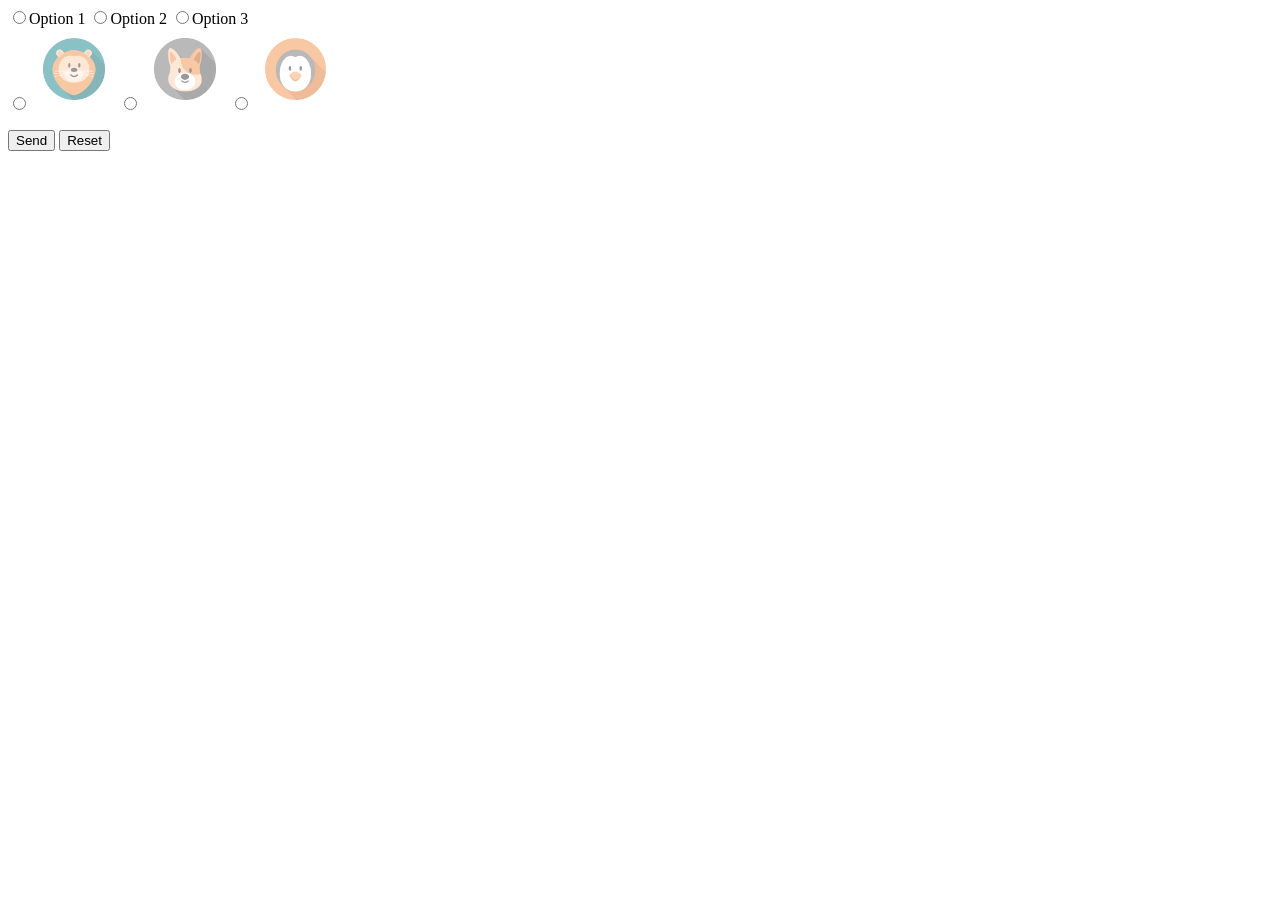
<file: attribute_selectors/index.html>
<!DOCTYPE html>
<html lang="en">
<head>
  <meta charset="UTF-8">
  <meta name="viewport" content="width=device-width, initial-scale=1.0">
  <title>Attribute selectors</title>
  <link rel="stylesheet" href="css/index.css">
</head>
<body>
  <form action="" method="get">
    <div class="firstRadio">
      <label>
        <input type="radio" name="option" value="1"><span>Option 1</span>
      </label>
      <label>
        <input type="radio" name="option" value="2"><span>Option 2</span>
      </label>
      <label>
        <input type="radio" name="option" value="3"><span>Option 3</span>
      </label>
    </div>
        
    <!--Image credit: Designed by Freepik-->
    <div class="avatarRadio">
      <label>
        <input type="radio" name="image" value="icon1"/>
        <img src="img/lion.png">
      </label>
      <label>
        <input type="radio" name="image" value="icon2"/>
        <img src="img/dog.png">
      </label>
      <label>
        <input type="radio" name="image" value="icon3"/>
        <img src="img/pinguin.png">
      </label>
    </div>
      <p>
        <input type="button" value="Send">
        <input type="button" value="Reset" id="resetButton">
      </p>
  </form>  
  <script src="js/index.js"></script> 
</body>
</html>
</file>
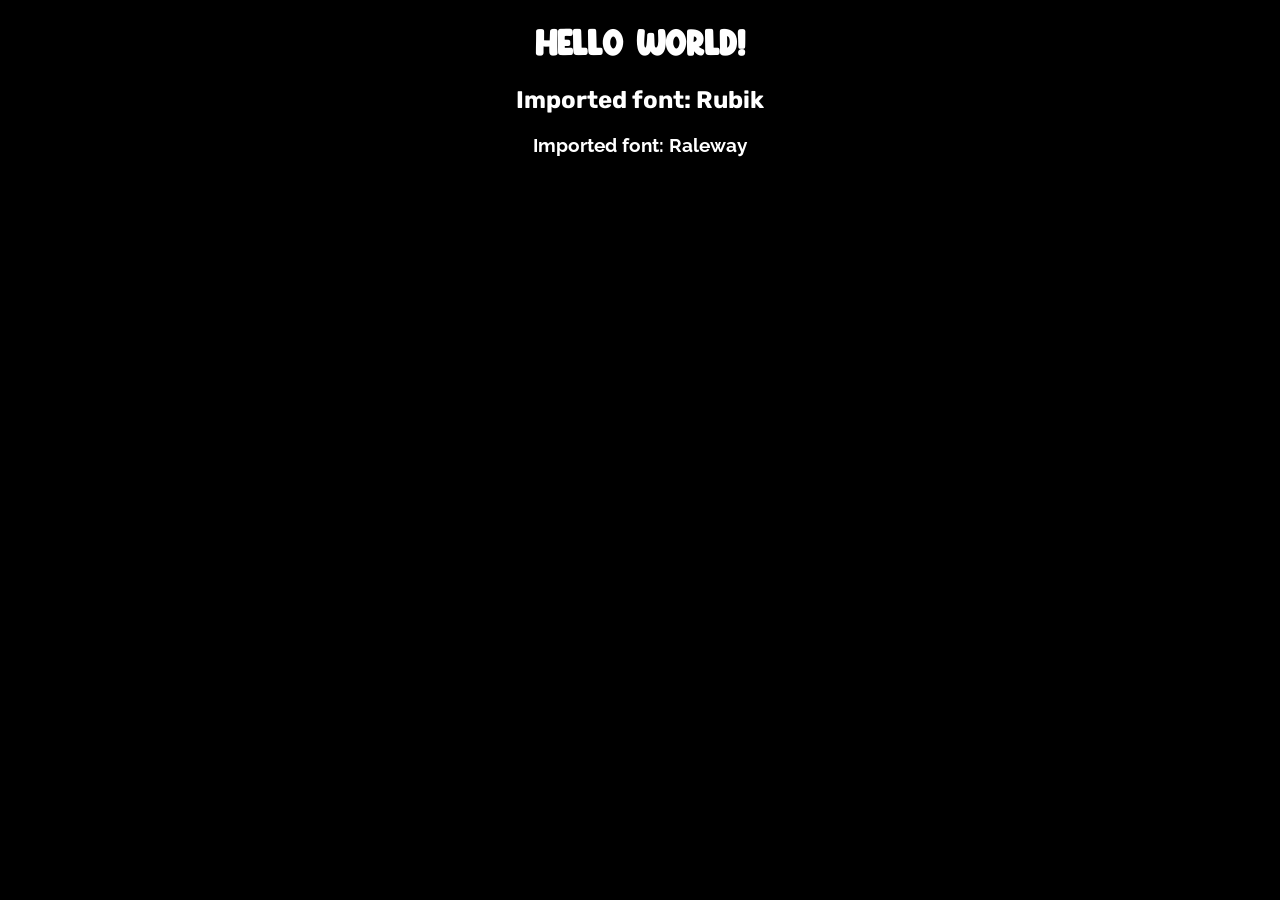
<file: font_example/index.html>
<!DOCTYPE html>
<html lang="en">
<head>
  <meta charset="UTF-8">
  <meta name="viewport" content="width=device-width, initial-scale=1.0">
  <title>Font example</title>
  <link rel="stylesheet" href="css/index.css">
</head>
<body>
  <h1>Hello world!</h1>

  <h2>Imported font: Rubik</h2>

  <h3>Imported font: Raleway</h3>
  
</body>
</html>
</file>
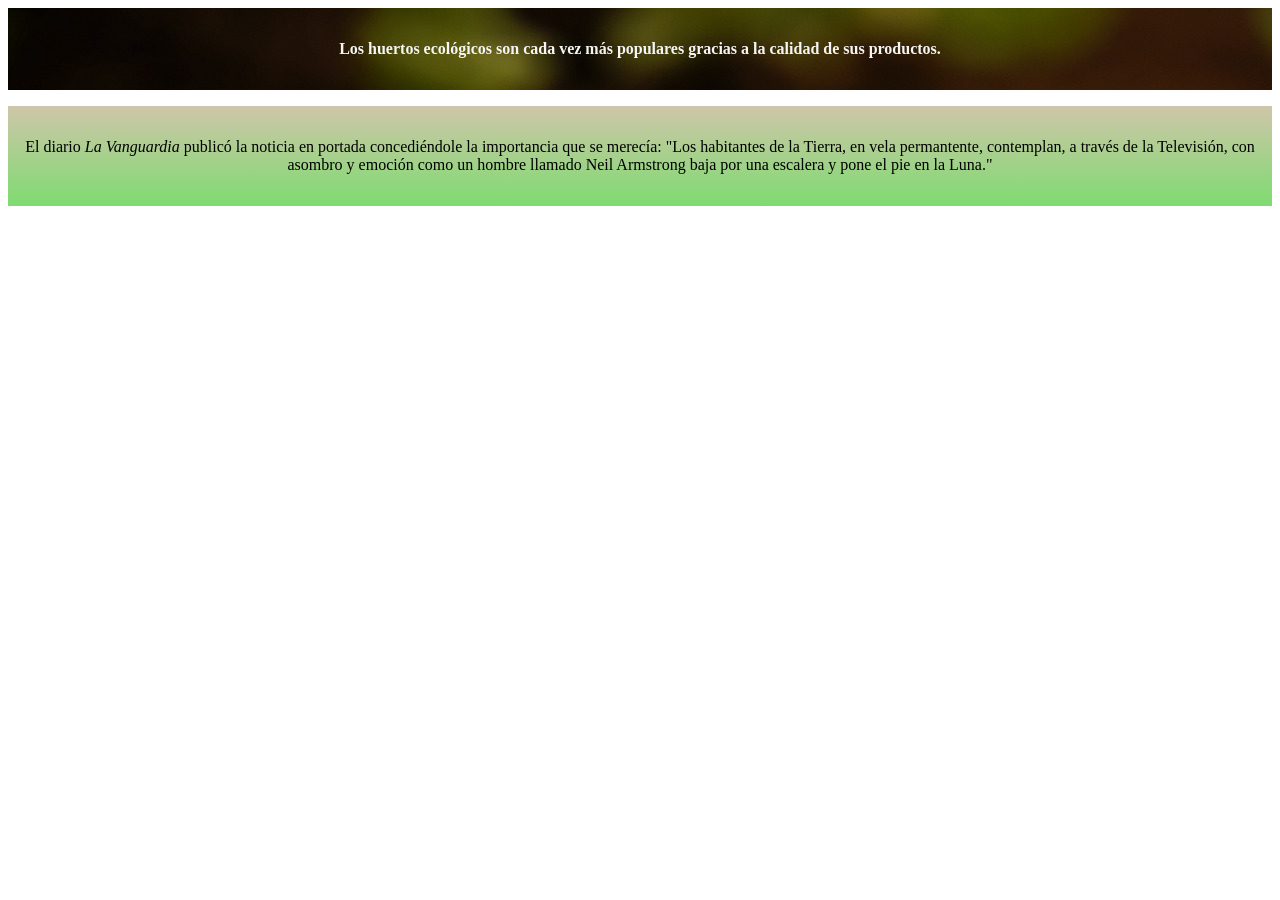
<file: image_example/index.html>
<!DOCTYPE html>
<html lang="en">
<head>
  <meta charset="UTF-8">
  <meta name="viewport" content="width=device-width, initial-scale=1.0">
  <title>Imatges i gradients</title>
  <link rel="stylesheet" href="css/index.css">
</head>
<body>
  <div id="vegetable">
    <p>Los huertos ecológicos son cada vez más populares 
      gracias a la calidad de sus productos.</p>
  </div>
  <div id="news">
    <p>El diario <cite>La Vanguardia</cite> publicó la noticia en portada
    concediéndole la importancia que se merecía: "Los habitantes de la Tierra, 
    en vela permantente, contemplan, a través de la Televisión, con asombro 
    y emoción como un hombre llamado Neil Armstrong baja por una escalera
    y pone el pie en la Luna."</p>
  </div>
</body>
</html>
</file>
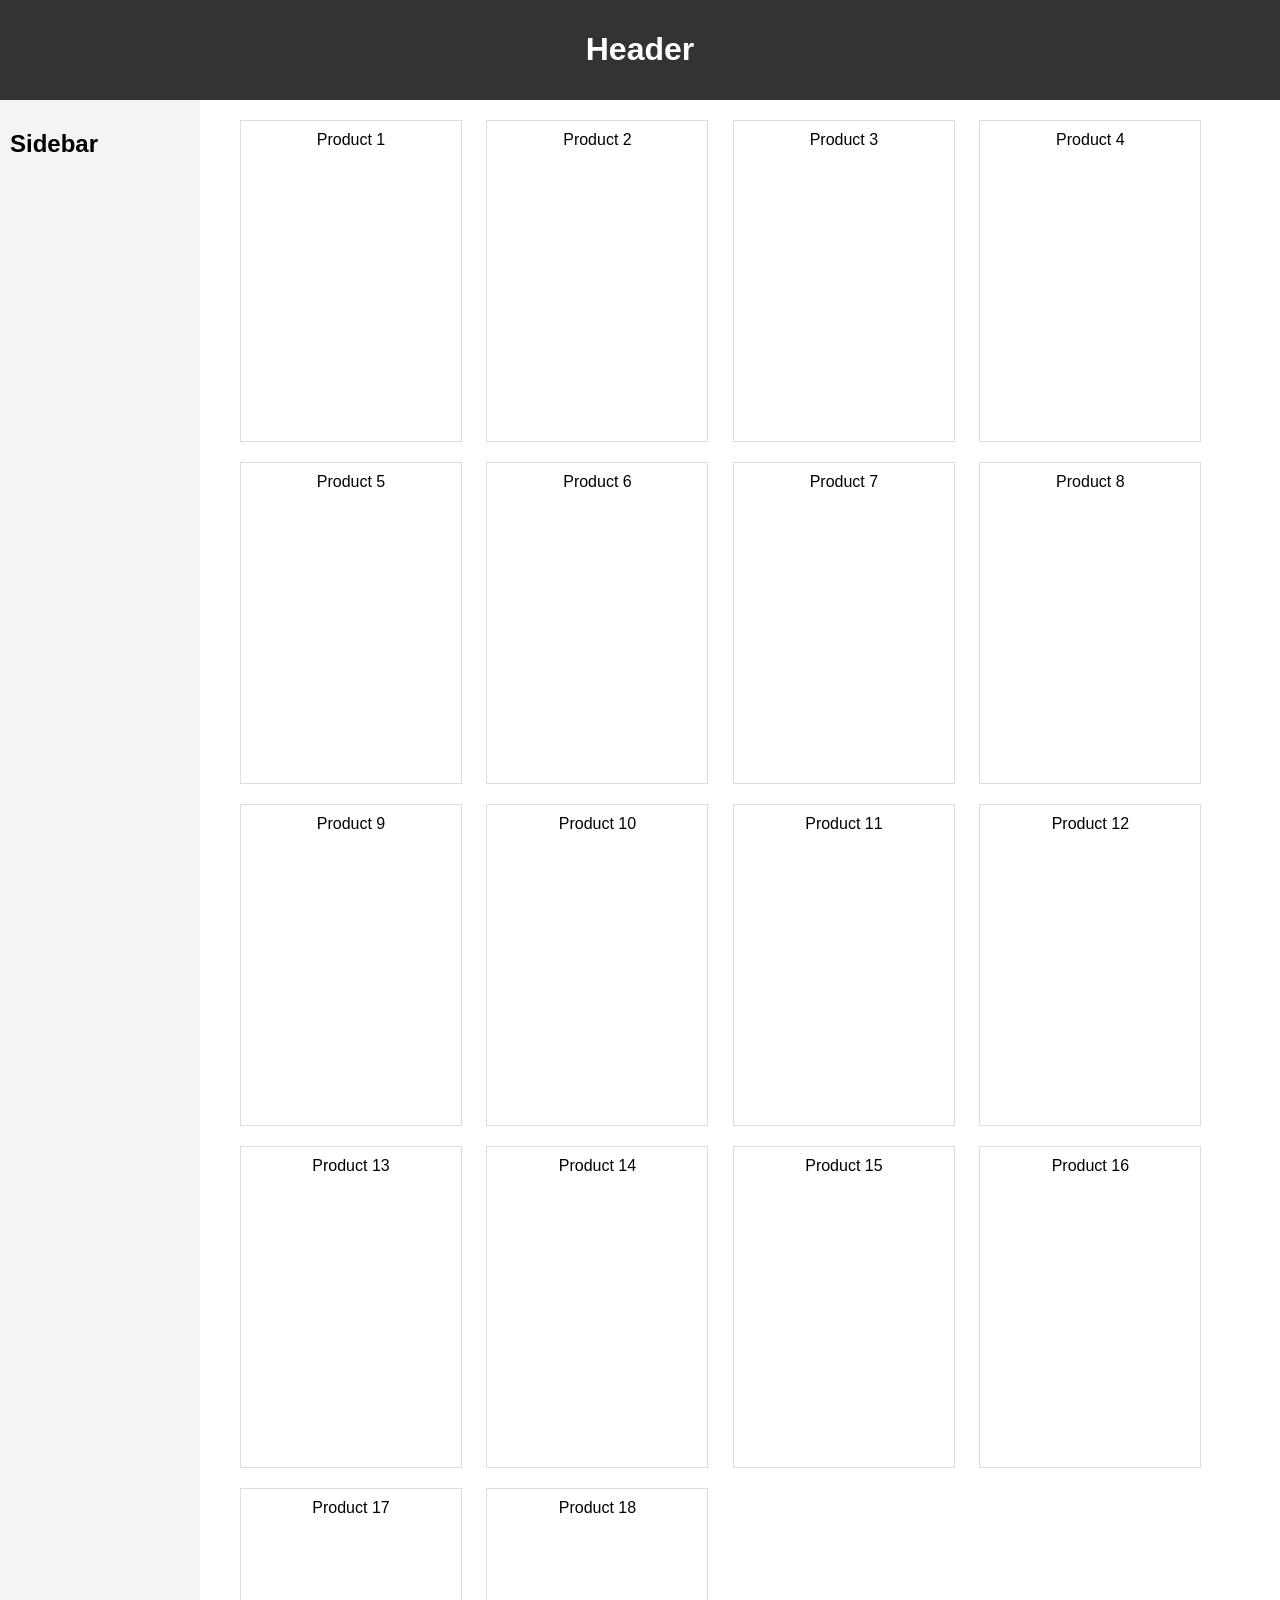
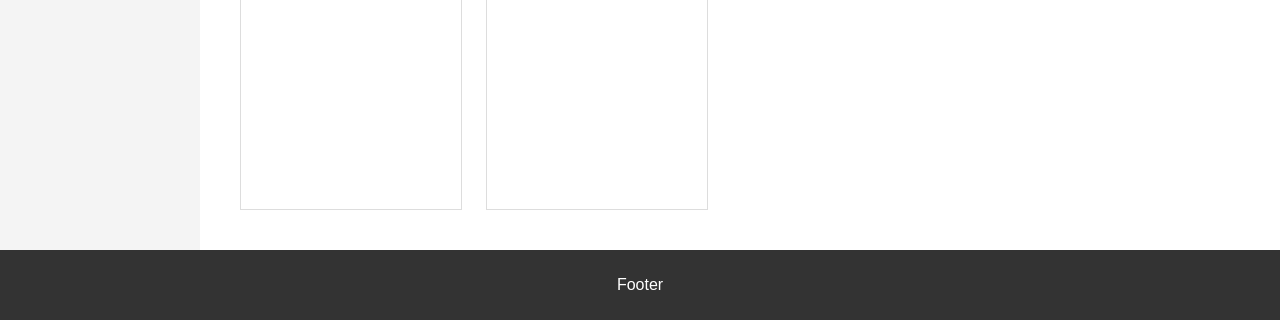
<file: positioning/position_display/index.html>
<!DOCTYPE html>
<html lang="en">
<head>
  <meta charset="UTF-8">
  <meta name="viewport" content="width=device-width, initial-scale=1.0">
  <title>Positioning using display and position properties</title>
  <link rel="stylesheet" href="index.css">
</head>
<body>
  <header>
    <h1>Header</h1>
  </header>

  <main>
    <aside>
      <h2>Sidebar</h2>
    </aside>

    <div class="product-grid">
      <div class="product-card">Product 1</div>
      <div class="product-card">Product 2</div>
      <div class="product-card">Product 3</div>
      <div class="product-card">Product 4</div>
      <div class="product-card">Product 5</div>
      <div class="product-card">Product 6</div>
      <div class="product-card">Product 7</div>
      <div class="product-card">Product 8</div>
      <div class="product-card">Product 9</div>
      <div class="product-card">Product 10</div>
      <div class="product-card">Product 11</div>
      <div class="product-card">Product 12</div>
      <div class="product-card">Product 13</div>
      <div class="product-card">Product 14</div>
      <div class="product-card">Product 15</div>
      <div class="product-card">Product 16</div>
      <div class="product-card">Product 17</div>
      <div class="product-card">Product 18</div>
    </div>
  </main>

  <footer>
    <p>Footer</p>
  </footer>
</body>
</html>
</file>
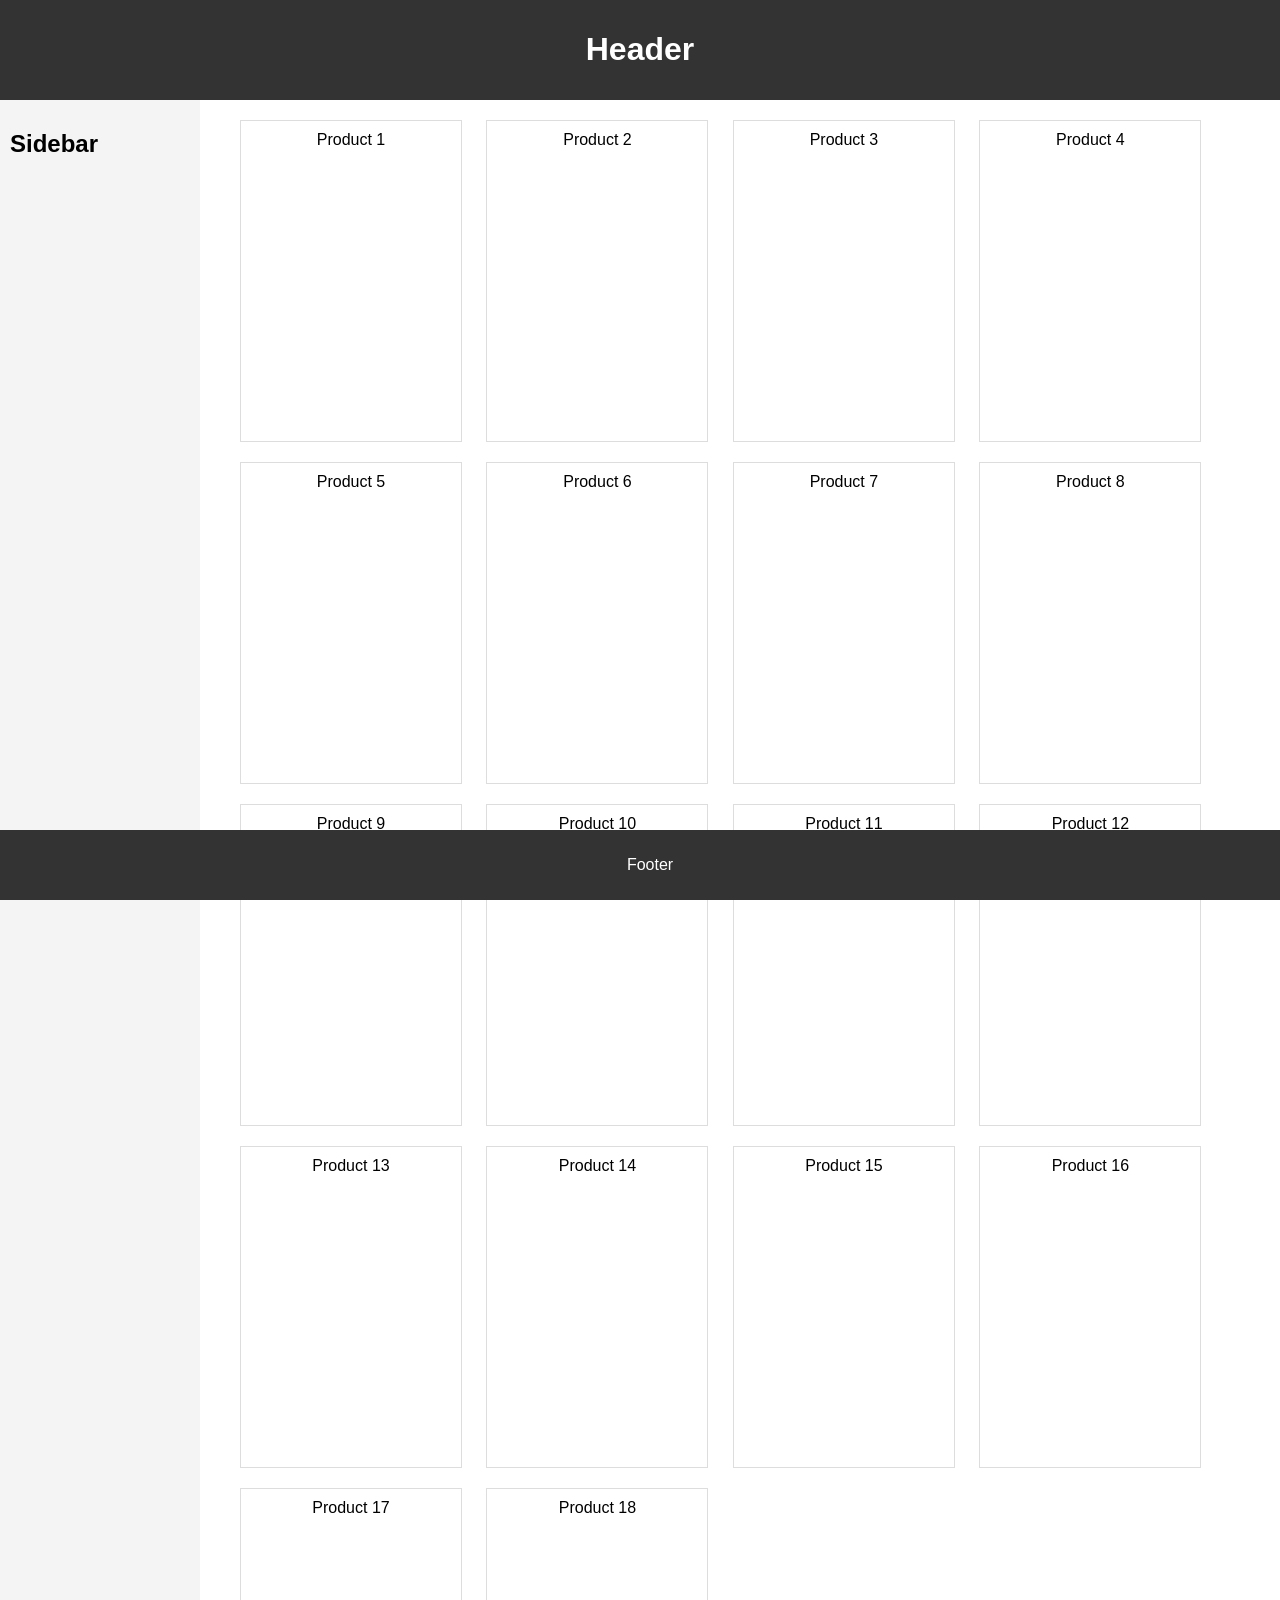
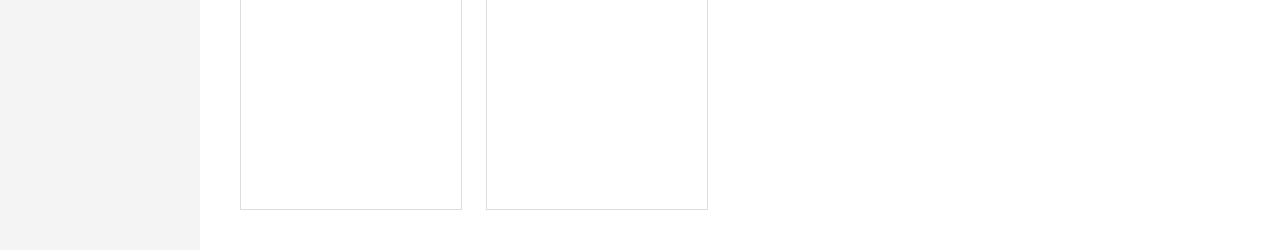
<file: positioning/position_display/footer_fixed/index.html>
<!DOCTYPE html>
<html lang="en">
<head>
  <meta charset="UTF-8">
  <meta name="viewport" content="width=device-width, initial-scale=1.0">
  <title>Positioning using display and position properties</title>
  <link rel="stylesheet" href="index.css">

</head>
<body>
  <header>
    <h1>Header</h1>
  </header>
  
  <main>  
    <aside>
      <h2>Sidebar</h2>
    </aside>

    <div class="product-grid">
      <div class="product-card">Product 1</div>
      <div class="product-card">Product 2</div>
      <div class="product-card">Product 3</div>
      <div class="product-card">Product 4</div>
      <div class="product-card">Product 5</div>
      <div class="product-card">Product 6</div>
      <div class="product-card">Product 7</div>
      <div class="product-card">Product 8</div>
      <div class="product-card">Product 9</div>
      <div class="product-card">Product 10</div>
      <div class="product-card">Product 11</div>
      <div class="product-card">Product 12</div>
      <div class="product-card">Product 13</div>
      <div class="product-card">Product 14</div>
      <div class="product-card">Product 15</div>
      <div class="product-card">Product 16</div>
      <div class="product-card">Product 17</div>
      <div class="product-card">Product 18</div>
    </div>
  </main>

  <footer>
    <p>Footer</p>
  </footer>
</body>
</html>
</file>
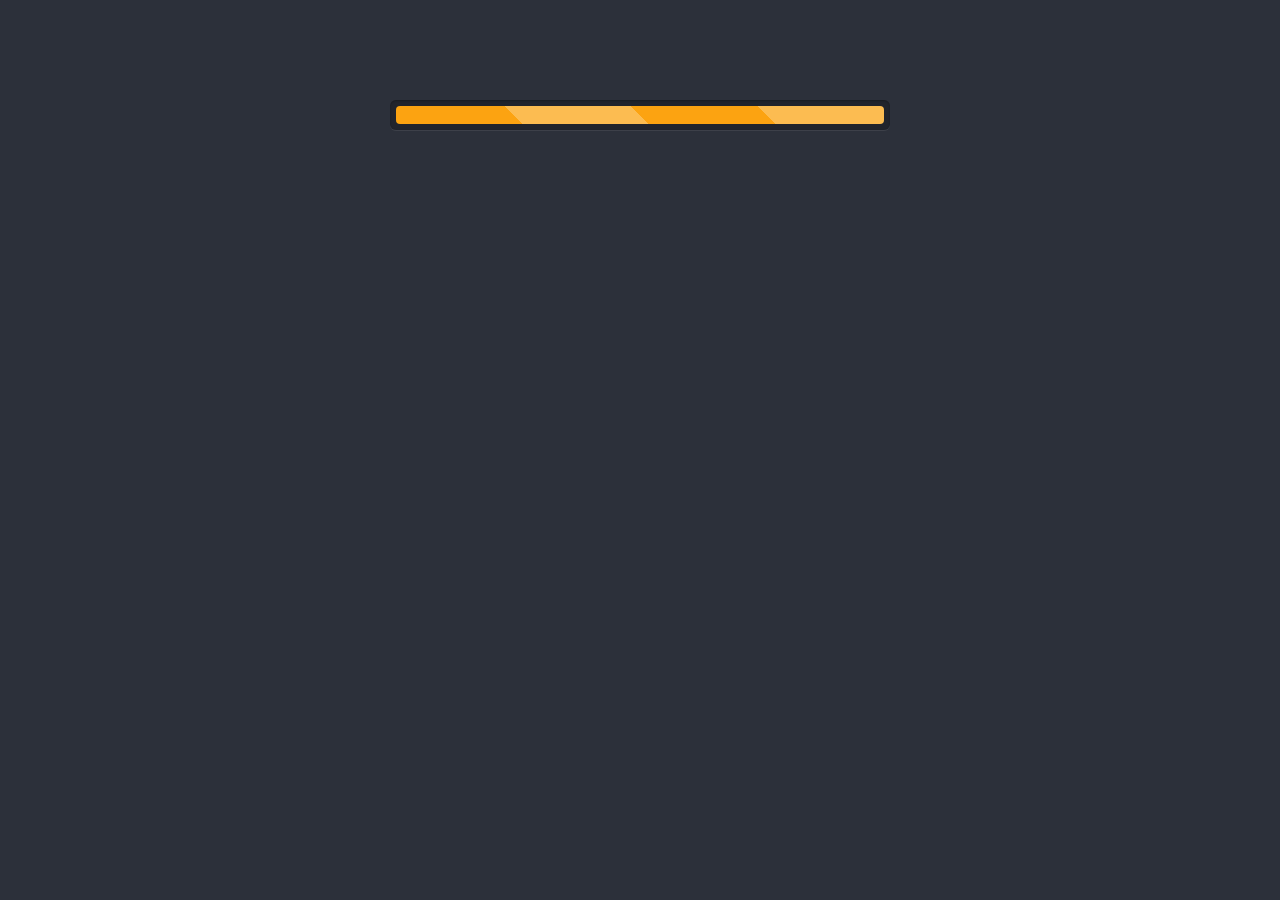
<file: css_effects/progress_bar.html>
<!DOCTYPE html>
<html lang="en">
<head>
  <meta charset="UTF-8">
  <meta name="viewport" content="width=device-width, initial-scale=1.0">
  <title>Status bar</title>
  <link rel="stylesheet" href="style.css">
</head>
<body>
  <div class="container">    
    <div class="progress progress-striped">
      <div class="progress-bar">
      </div>                       
    </div> 
  </div>
</body>
</html>
</file>
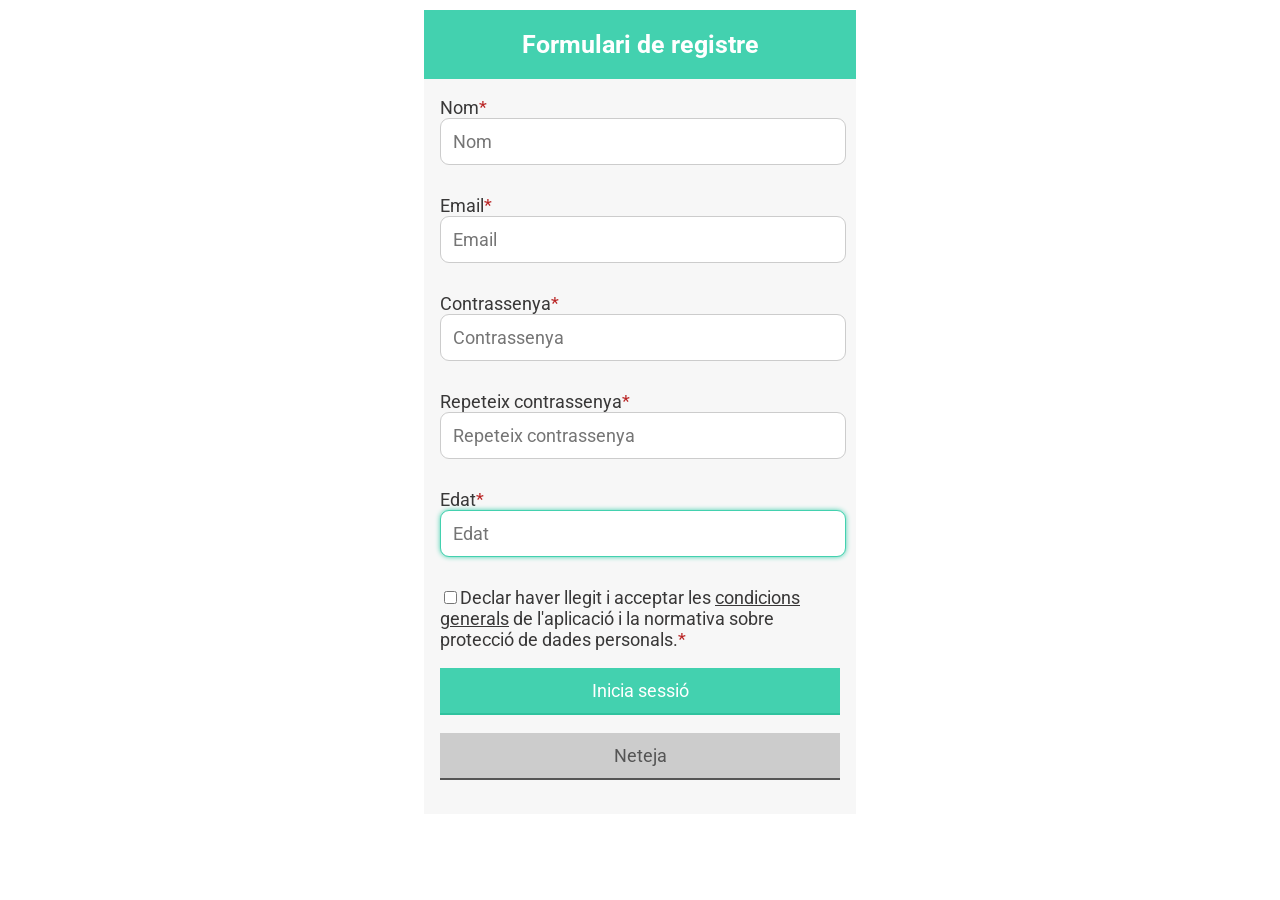
<file: css_selectors/basic_selectors.html>
<!DOCTYPE html>
<html lang="en">
<head>
  <meta charset="UTF-8">
  <meta name="viewport" content="width=device-width, initial-scale=1.0">
  <title>Selectors bàsics</title>
  <link rel="stylesheet" href="css/basic_selectors.css">
  <link rel="stylesheet" href="css/pseudoclasses.css">
</head>
<body>
  <div class="form-div">
    <h1>Formulari de registre</h1>

    <form action="" method="post">
      <p>
        <label>
          Nom<span class="red">*</span>
          <input type="text" name="user-name" placeholder="Nom" autocomplete="off" required>
        </label>        
      </p>
      <p>
        <label>
          Email<span class="red">*</span>
          <input type="email" name="user-email" placeholder="Email" autocomplete="off" required>
        </label>
      </p>
      <p>
        <label>
          Contrassenya<span class="red">*</span>
          <input type="password" name="user-password" placeholder="Contrassenya" autocomplete="off" required>
        </label>
      </p>
      <p>
        <label>
          Repeteix contrassenya<span class="red">*</span>
          <input type="password" name="user-password-repeat" placeholder="Repeteix contrassenya" autocomplete="off" required>
        </label>
      </p>
      <p>
        <label>
          Edat<span class="red">*</span>
          <input type="number" name="age" placeholder="Edat" autocomplete="off" required min="18" max="99">
        </label>
      </p>
      <p>
        <label>
          <input type="checkbox" name="condicions" required><span>Declar haver llegit i acceptar les <a href="#condicions-generals">condicions generals</a> de l'aplicació i la normativa sobre protecció de dades personals.</span><span class="red">*</span>
        </label>
      </p>
      <p>
        <input type="submit" id="button-login" value="Inicia sessió">
      </p>  
      <p>
        <input type="reset" id="button-reset" value="Neteja" disabled>
      </p>     
    </form> 
  </div>
</body>
</html>
</file>
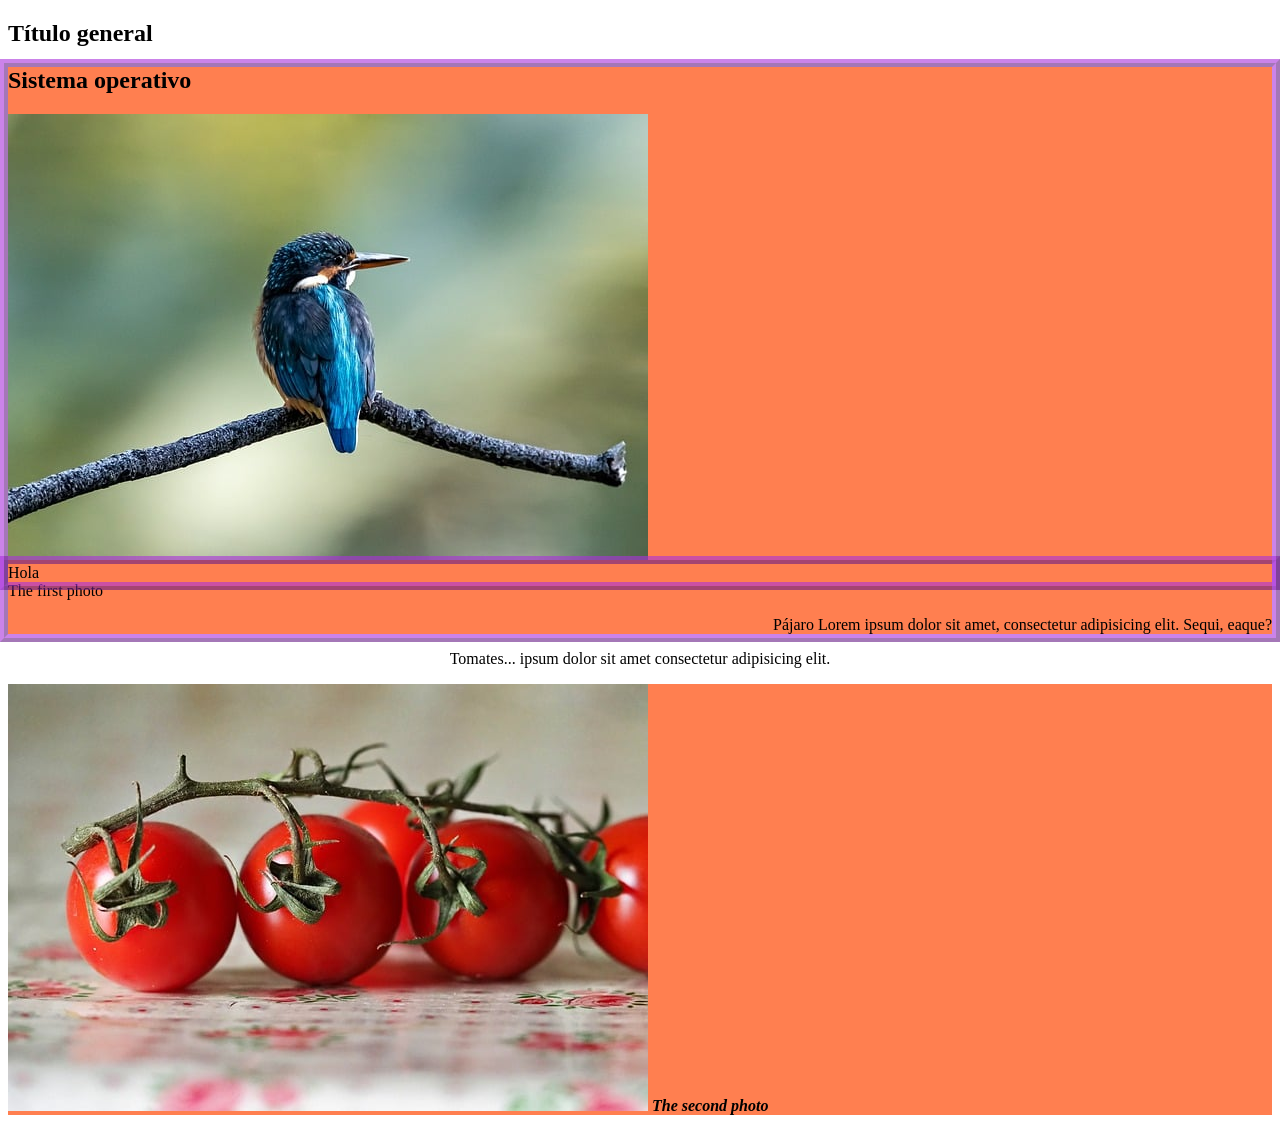
<file: css_selectors/combinadores.html>
<!DOCTYPE html>
<html lang="en">
<head>
  <meta charset="UTF-8">
  <meta name="viewport" content="width=device-width, initial-scale=1.0">
  <title>Combinadores</title>
  <link rel="stylesheet" href="css/combinadores.css">
</head>
<body>
  <main>
    <h2>Título general</h2>
    <div>
      <div>
        <h2>Sistema operativo</h2>
        <img src="img/bird.png" alt="bird">
        <div>Hola</div>
        <span class="caption">The first photo</span>
        <p>Pájaro Lorem ipsum dolor sit amet, consectetur adipisicing elit. Sequi, eaque?</p>
      </div>
      <article>
        <p>Tomates... ipsum dolor sit amet consectetur adipisicing elit.</p>
        <div>
          <img src="img/tomatoes.jpg" alt="tomatoes">
          <span class="caption">The second photo</span>
        </div>
      </article>
    </div>  
  </main>  
</body>
</html>
</file>
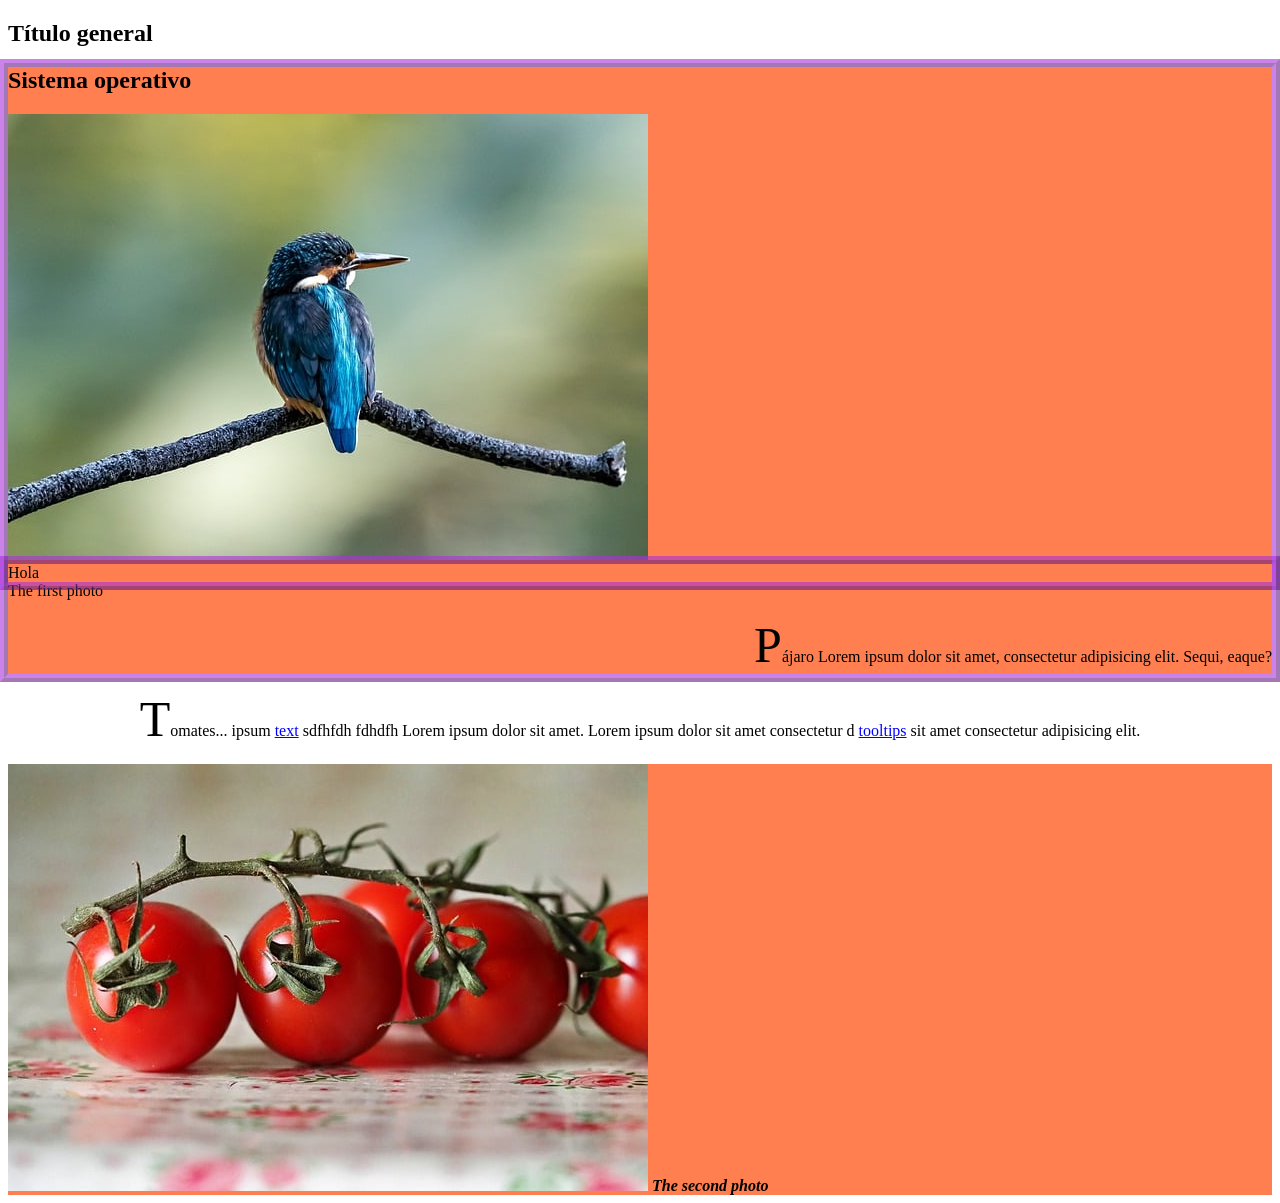
<file: css_selectors/mas_selectores.html>
<!DOCTYPE html>
<html lang="en">
<head>
  <meta charset="UTF-8">
  <meta name="viewport" content="width=device-width, initial-scale=1.0">
  <title>Combinadores</title>
  <link rel="stylesheet" href="css/combinadores.css">
  <link rel="stylesheet" href="css/pseudoelementos.css">
</head>
<body>
  <main>
    <h2>Título general</h2>
    <div>
      <div>
        <h2>Sistema operativo</h2>
        <img src="img/bird.png" alt="bird">
        <div>Hola</div>
        <span class="caption">The first photo</span>
        <p>Pájaro Lorem ipsum dolor sit amet, consectetur adipisicing elit. Sequi, eaque?</p>
      </div>
      <article>
        <p id="tomates-text">Tomates... ipsum 
          <span tabindex="0" data-descr="collection of words and punctuation">text</span>
          sdfhfdh fdhdfh Lorem ipsum dolor sit amet. Lorem ipsum dolor sit amet consectetur
          d <span tabindex="0" data-descr="small popups that appear when hovering">tooltips</span>
          sit amet consectetur adipisicing elit.
        </p>
        <div>
          <img src="img/tomatoes.jpg" alt="tomatoes">
          <span class="caption">The second photo</span>
        </div>
      </article>
    </div>  
  </main>  
</body>
</html>
</file>
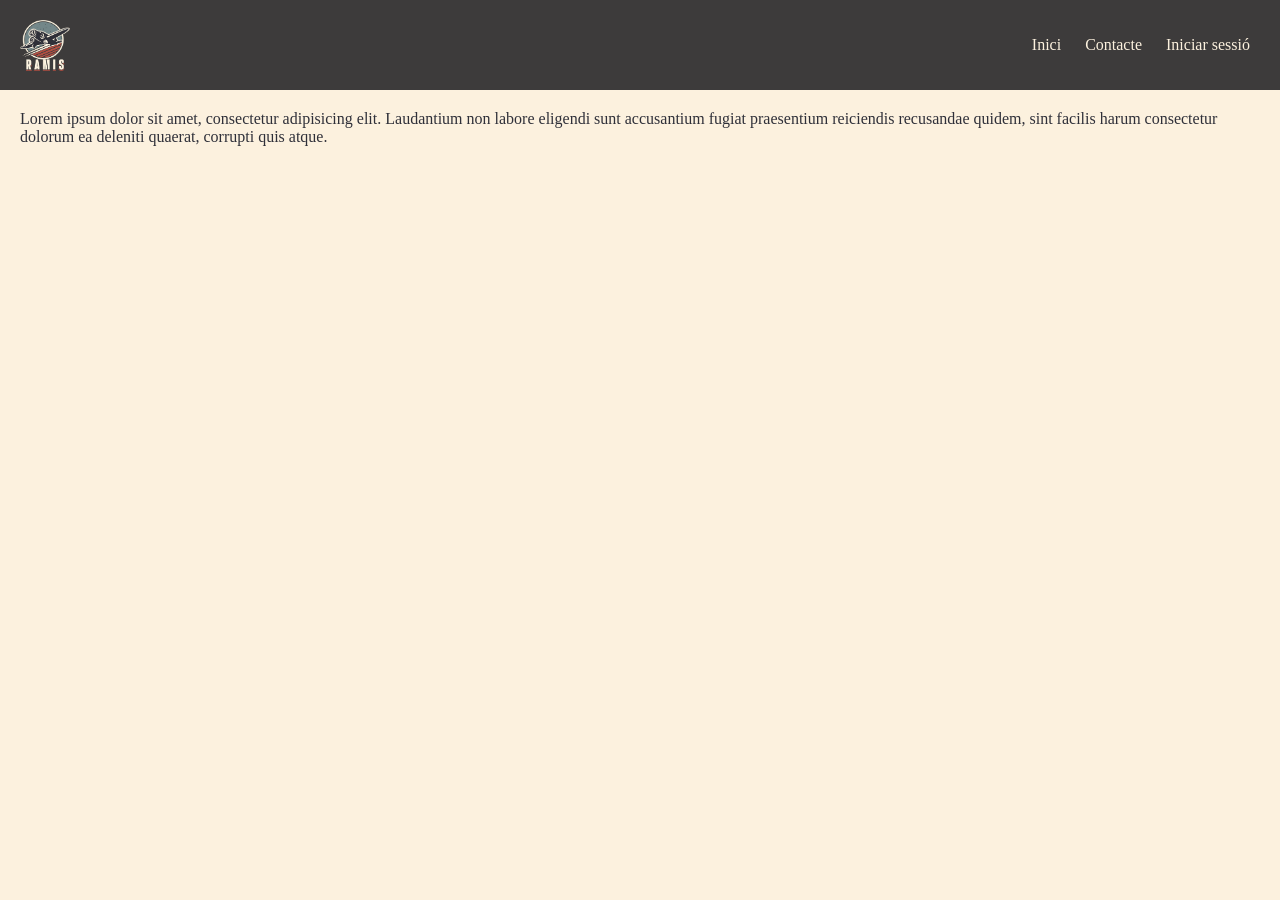
<file: media_queries/mediaqueries.html>
<!DOCTYPE html>
<html lang="en">
<head>
  <meta charset="UTF-8">
  <meta name="viewport" content="width=device-width, initial-scale=1.0">
  <title>Media queries</title>
  <link rel="stylesheet" href="./css/mediaqueries.css">
</head>
<body>
   <header>
    <img src="./assets/img/logo.png" alt="logo">
    <img id="btn-menu" src="./assets/img/icon-menu-cream.png" alt="menu">
    <nav id="nav-menu">
      <img id="btn-close" src="./assets/img/icon-close-menu-cream.png" alt="close-menu">
      <span>Inici</span>
      <span>Contacte</span>
      <span>Iniciar sessió</span>
    </nav>
  </header>
  <main>
    Lorem ipsum dolor sit amet, consectetur adipisicing elit. Laudantium non labore eligendi sunt accusantium fugiat praesentium reiciendis recusandae quidem, sint facilis harum consectetur dolorum ea deleniti quaerat, corrupti quis atque.
  </main>
  <script src="./js/mediaqueries.js"></script>
</body>
</html>
</file>
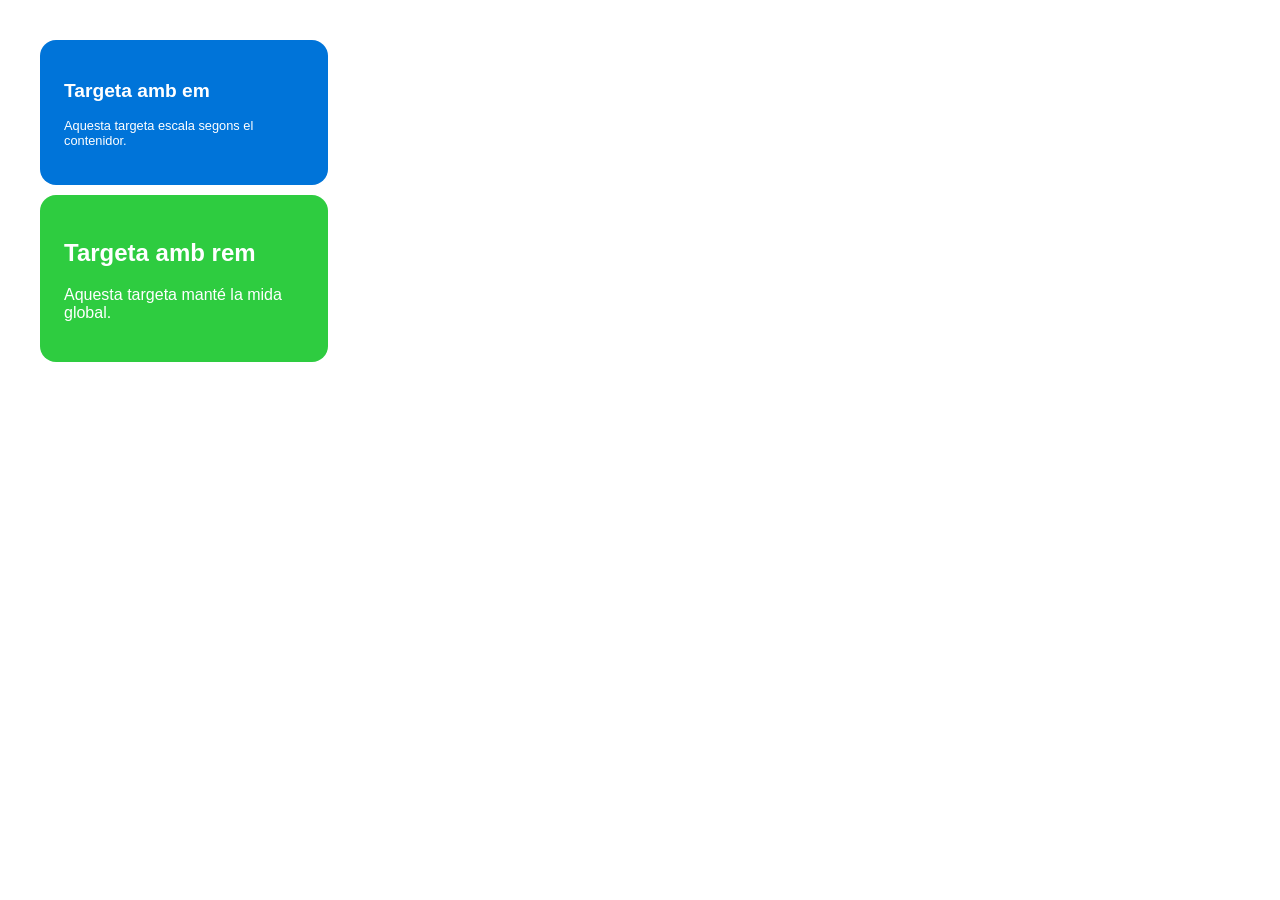
<file: unitats/unitats.html>
<!DOCTYPE html>
<html lang="en">
<head>
  <meta charset="UTF-8">
  <meta name="viewport" content="width=device-width, initial-scale=1.0">
  <title>Unitats</title>
  <link rel="stylesheet" href="unitats.css">
</head>
<body>
  <div class="card card-em">
    <h2>Targeta amb em</h2>
    <p>Aquesta targeta escala segons el contenidor.</p>
  </div>

  <div class="card card-rem">
    <h2>Targeta amb rem</h2>
    <p>Aquesta targeta manté la mida global.</p>
  </div>

  <div></div>

</body>
</html>
</file>
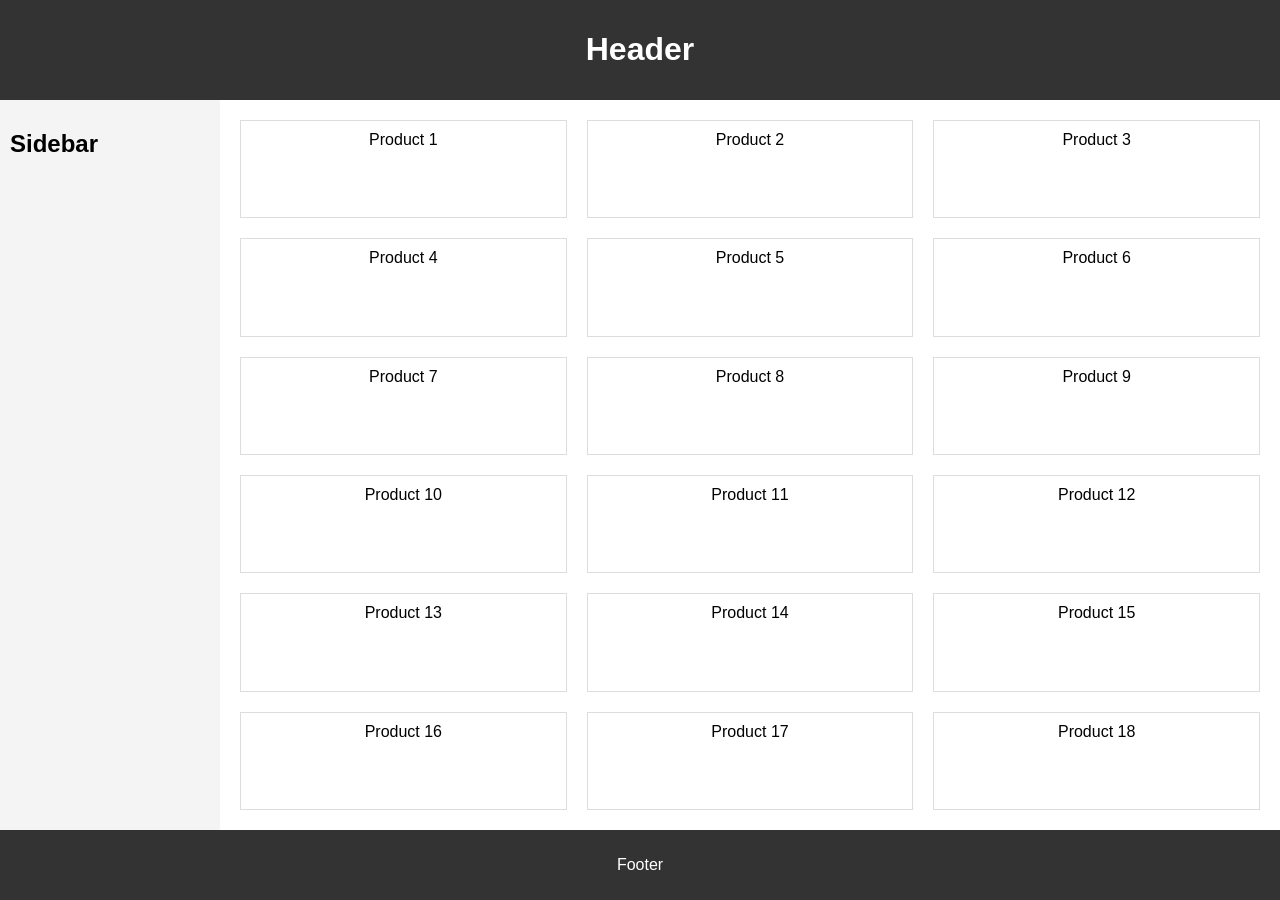
<file: positioning/flex&grid/example1.html>
<!DOCTYPE html>
<html lang="en">
<head>
  <meta charset="UTF-8">
  <meta name="viewport" content="width=device-width, initial-scale=1.0">
  <title>Flex and grid example 1</title>
  <link rel="stylesheet" href="example1.css">
</head>
<body>
  <header>
    <h1>Header</h1>
  </header>

  <main>
    <aside>
      <h2>Sidebar</h2>
    </aside>

    <div class="product-grid">
      <div class="product-card">Product 1</div>
      <div class="product-card">Product 2</div>
      <div class="product-card">Product 3</div>
      <div class="product-card">Product 4</div>
      <div class="product-card">Product 5</div>
      <div class="product-card">Product 6</div>
      <div class="product-card">Product 7</div>
      <div class="product-card">Product 8</div>
      <div class="product-card">Product 9</div>
      <div class="product-card">Product 10</div>
      <div class="product-card">Product 11</div>
      <div class="product-card">Product 12</div>
      <div class="product-card">Product 13</div>
      <div class="product-card">Product 14</div>
      <div class="product-card">Product 15</div>
      <div class="product-card">Product 16</div>
      <div class="product-card">Product 17</div>
      <div class="product-card">Product 18</div>
    </div>
  </main>

  <footer>
    <p>Footer</p>
  </footer>
</body>
</html>
</file>
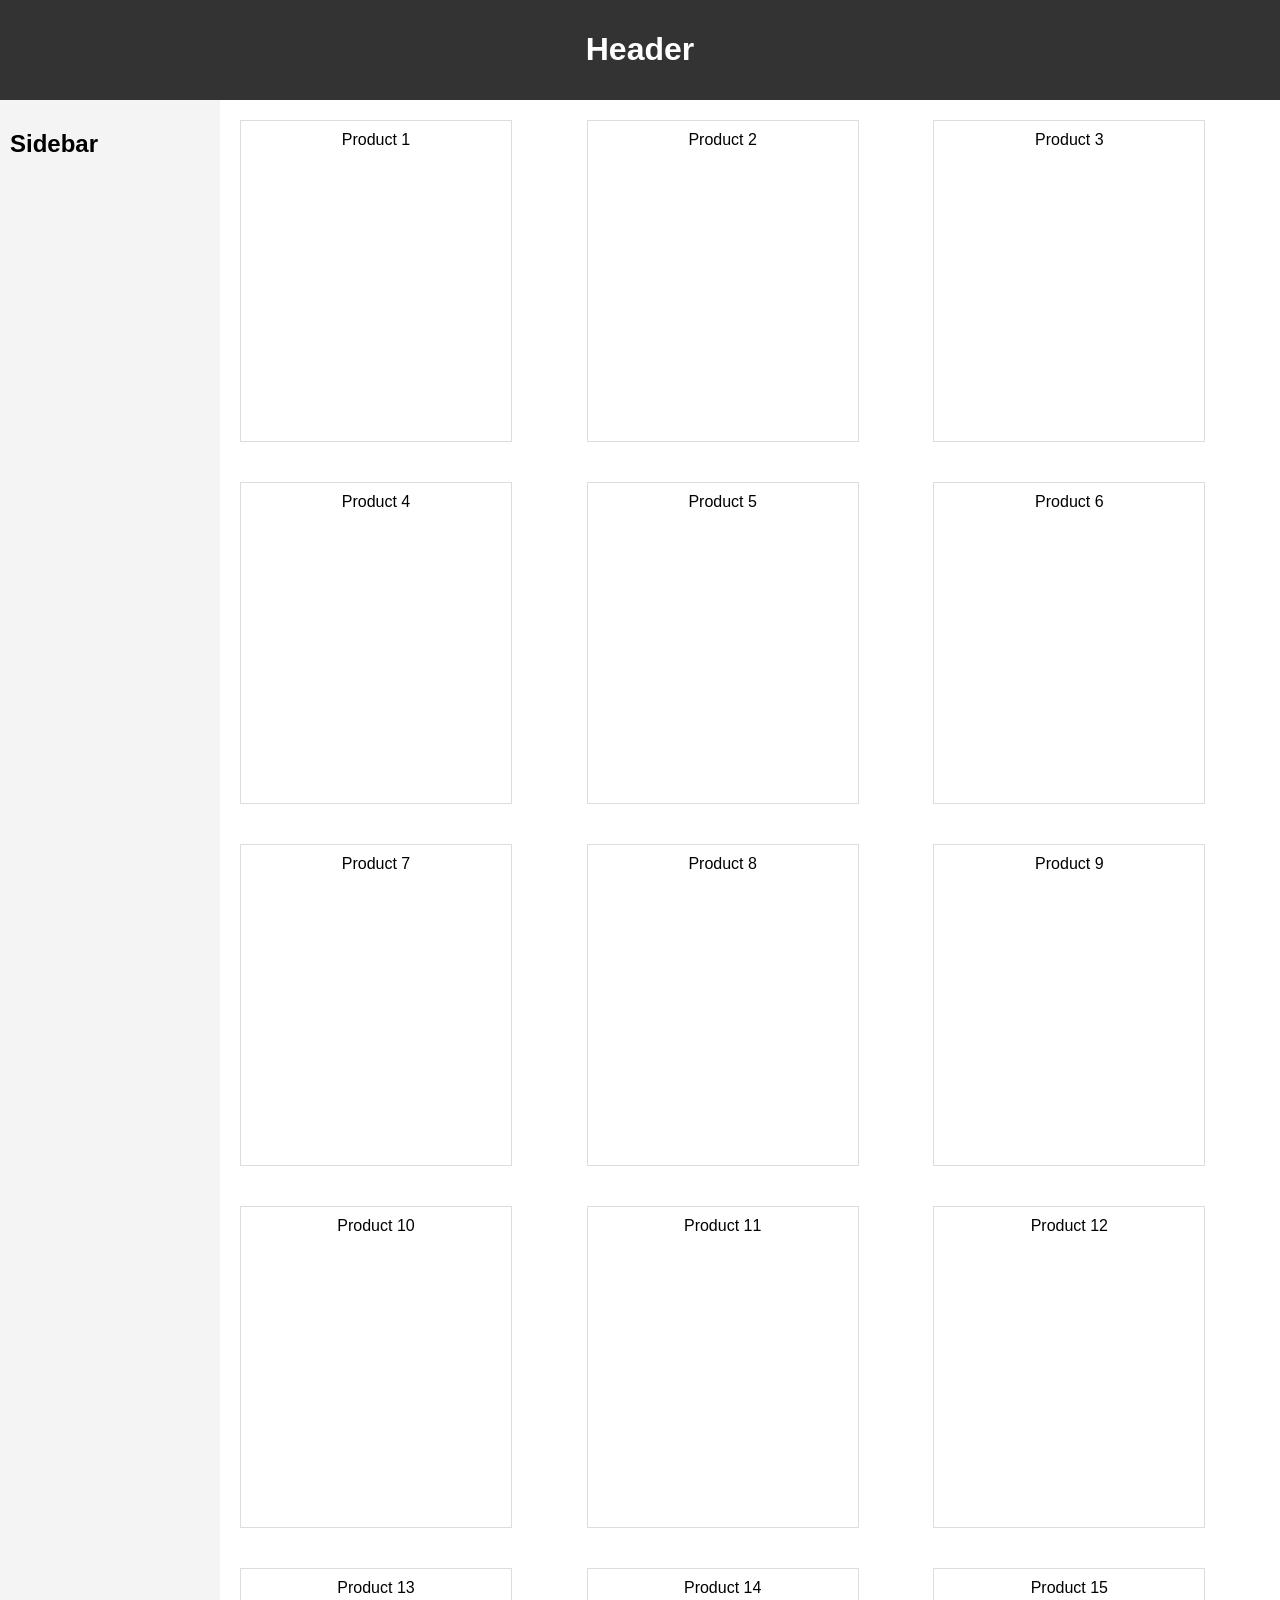
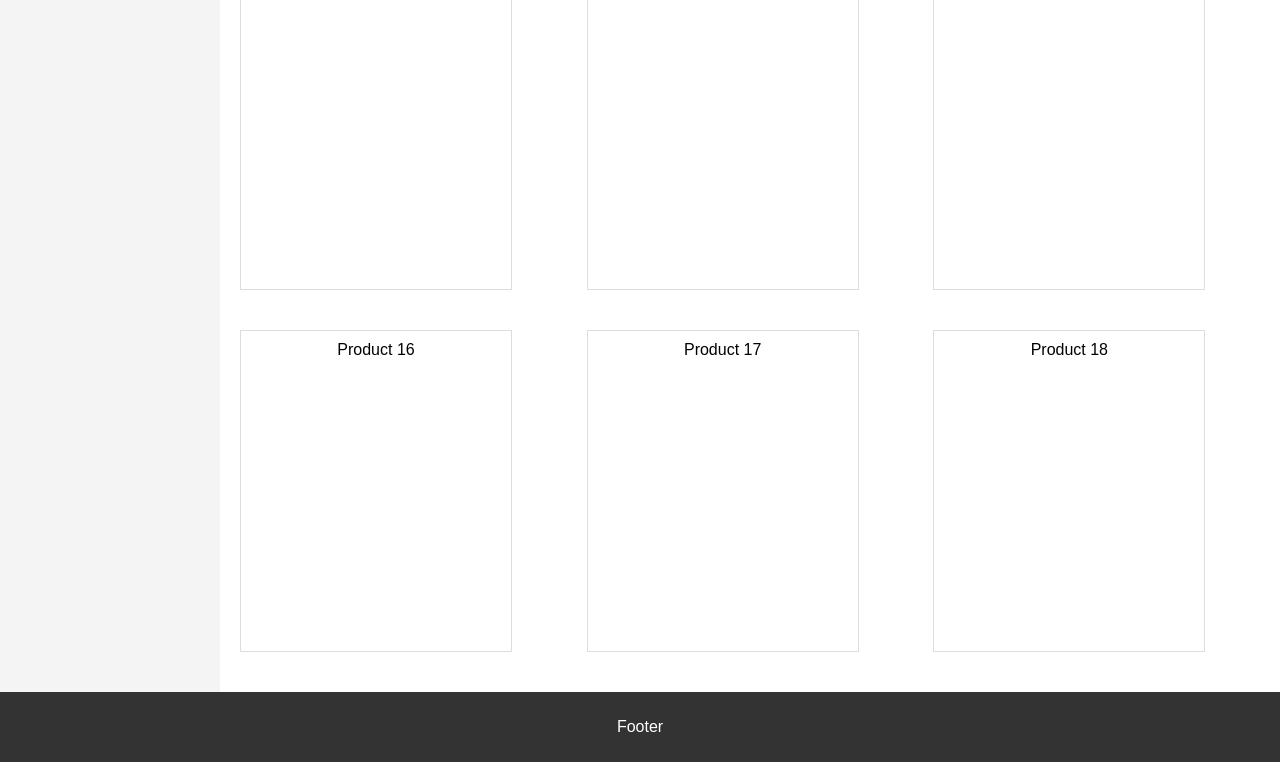
<file: positioning/flex&grid/example2.html>
<!DOCTYPE html>
<html lang="en">
<head>
  <meta charset="UTF-8">
  <meta name="viewport" content="width=device-width, initial-scale=1.0">
  <title>Flex and grid example 2</title>
  <link rel="stylesheet" href="example2.css">
</head>
<body>
  <header>
    <h1>Header</h1>
  </header>

  <main>
    <aside>
      <h2>Sidebar</h2>
    </aside>

    <div class="product-grid">
      <div class="product-card">Product 1</div>
      <div class="product-card">Product 2</div>
      <div class="product-card">Product 3</div>
      <div class="product-card">Product 4</div>
      <div class="product-card">Product 5</div>
      <div class="product-card">Product 6</div>
      <div class="product-card">Product 7</div>
      <div class="product-card">Product 8</div>
      <div class="product-card">Product 9</div>
      <div class="product-card">Product 10</div>
      <div class="product-card">Product 11</div>
      <div class="product-card">Product 12</div>
      <div class="product-card">Product 13</div>
      <div class="product-card">Product 14</div>
      <div class="product-card">Product 15</div>
      <div class="product-card">Product 16</div>
      <div class="product-card">Product 17</div>
      <div class="product-card">Product 18</div>
    </div>
  </main>

  <footer>
    <p>Footer</p>
  </footer>
</body>
</html>
</file>
<file: attribute_selectors/css/index.css>
/* label:focus-within {
  outline: 1px solid orange;
} */

input[type="radio"]:not(:checked) + span { 
  font-weight: normal;
}

input[type="radio"]:checked + span {
  font-weight: bold; 
}

/* Image style*/
input[type="radio"] + img {
  cursor: pointer;
}

img[src*=img] {
  opacity: 0.5;
  margin: 10px;
  height: calc(412px * 0.15);
  width: calc(412px * 0.15);
}

/* Image on hover or checked style*/
img[src*=img]:hover, [type="radio"]:checked + img {
  opacity: 1;
  height: calc(412px * 0.15);
  width: calc(412px * 0.15); 
  margin: 10px;
  border:2px solid black;
  border-radius: 500px;
  -webkit-border-radius: 500px;
  -moz-border-radius: 500px;
}

/* Style to not selected radio buttons after selecting a button. Add class with JavaScript*/
label.unselected-style {  
  display: none;
}
</file>
<file: font_example/css/index.css>
@import url('https://fonts.googleapis.com/css2?family=Raleway&family=Rubik:wght@500&display=swap');


@font-face {  
    font-weight: 400;
    font-style: normal;
    font-family: 'Lemon';
    src: url('../fonts/lemon_days.ttf');
}

body {
  text-align: center;
  font-family: 'Raleway', sans-serif;
  background-color: #000;
  color: white;
}

h1{
  font-family: 'Lemon', sans-serif;
} 

h2{
  font-family: 'Rubik', sans-serif;
}
</file>
<file: image_example/css/index.css>
*{
  text-align: center;
}

div{
  margin-bottom: 1em;
}

#vegetable{
  padding: 1em;
  color: whitesmoke;
  font-weight: bolder;
  background-image: url(../img/plant.jpg);
}

#news {
  padding: 1em;
  background: linear-gradient(to bottom, rgb(207, 198, 169), rgb(126, 219, 113));
}
</file>
<file: positioning/position_display/index.css>
body {
  margin: 0;
  padding: 0;
  font-family: Arial, sans-serif;
}

header, footer {
  background-color: #333;
  color: white;
  padding: 10px;
  text-align: center;
}

main {
  position: relative;
}

aside {
  background-color: #f4f4f4;
  position: static;
  box-sizing: border-box;
  width: 100%;
  padding: 20px;
}

.product-grid {
  margin-left: 0px; 
  padding: 20px;
}

.product-card {
  width: 200px;
  height: 300px;
  border: 1px solid #ddd;
  padding: 10px;
  text-align: center;
  margin: 0 20px 20px 0;
  display: inline-block;
}

@media (min-width: 600px) {
  /* Apply styles for screens wider than 600px */
  aside {
    width: 200px;
    padding: 10px;
    position: absolute;
    top: 0;
    left: 0;
    bottom: 0;
  }

  .product-grid {
    margin-left: 220px; 
  }
}
</file>
<file: positioning/position_display/footer_fixed/index.css>
body {
  margin: 0;
  padding: 0;
  font-family: Arial, sans-serif;
}

header, footer {
  background-color: #333;
  color: white;
  padding: 10px;
  text-align: center;
}

footer {
  position: fixed;
  bottom: 0;
  width: 100%;
}

main {
  position: relative;
}

aside {
  background-color: #f4f4f4;
  position: static;
  box-sizing: border-box;
  width: 100%;
  padding: 20px;
}

.product-grid {
  margin-left: 0px; 
  padding: 20px;
}

.product-card {
  width: 200px;
  height: 300px;
  border: 1px solid #ddd;
  padding: 10px;
  text-align: center;
  margin: 0 20px 20px 0;
  display: inline-block;
}

@media (min-width: 600px) {
  /* Apply styles for screens wider than 600px */
  aside {
    width: 200px;
    padding: 10px;
    position: absolute;
    top: 0;
    left: 0;
    bottom: 0;
  }

  .product-grid {
    margin-left: 220px; 
  }
}
</file>
<file: css_effects/style.css>
body {
  background: #2c303a;
}

.container {
  margin: 100px auto;
  width: 500px;
  text-align: center;
}

.progress {
  padding: 6px;
  background: rgba(0, 0, 0, 0.25);
  border-radius: 6px;
  box-shadow: inset 0 1px 2px rgba(0, 0, 0, 0.25), 0 1px rgba(255, 255, 255, 0.08);
}

.progress-bar {	
  height: 18px;
  border-radius: 4px; 
  transition: 0.4s linear;  
  transition-property: width, background-color;    
}

.progress-striped .progress-bar { 	
  background-color: #FCBC51; 
  width: 100%; 
  background-image: linear-gradient(
        45deg, rgb(252,163,17) 25%, 
        transparent 25%, transparent 50%, 
        rgb(252,163,17) 50%, rgb(252,163,17) 75%,
        transparent 75%, transparent); 
  animation: progressAnimationStrike 6s;
}

@keyframes progressAnimationStrike {
  from { width: 0 }
  to   { width: 100% }
}
</file>
<file: css_selectors/css/basic_selectors.css>
@import url('https://fonts.googleapis.com/css2?family=Roboto:wght@400;700&display=swap');

/*Selector universal*/
*{
  font-family: 'Roboto', sans-serif;
  font-size: 18px;
  color: rgba(9, 8, 8, 0.8);
}

/*Selector d'element*/
h1 {
  background: #43D1AF;
	padding: 20px 0;
	font-size: 140%;
	font-weight: 700;
	text-align: center;
	color: #fff;
	margin: -16px -16px 16px -16px;
}

/*Selector de classe*/
.form-div{
  max-width: 400px;
	margin: 10px auto;
	padding: 16px;
	background: #F7F7F7;
}
.red {
  color: rgb(185, 35, 35);
}

/*Selector d'atribut*/
input[type=text],
input[type=password],
input[type=email],
input[type=number] {  
	outline: none;	
  width: 95%;
	background: #fff;
	margin-bottom: 3%;
	border: 1px solid #ccc;
	padding: 3%;
	color: #555;
  border-radius: 0.5em;
}

/*Selector d'identificador*/
#button-login, #button-reset {
  background-color: #43D1AF;
  width: 100%;
	padding: 3%;
	background: #43D1AF;
	border-bottom: 2px solid #30C29E;
	border-top-style: none;
	border-right-style: none;
	border-left-style: none;	
	color: #fff;
  outline: none;
}

#button-reset {
  background-color: #555;
  border-bottom: 2px solid #555;
}
</file>
<file: css_selectors/css/pseudoclasses.css>
/*Pseudoclasses*/
input[type=text]:focus,
input[type=password]:focus,
input[type=email]:focus,
input[type=number] {
  box-shadow: 0 0 5px #43D1AF;
	padding: 3%;
	border: 1px solid #43D1AF;
}

#button-login:focus, #button-reset:focus {
  box-shadow: 0 0 5px rgba(9, 8, 8, 0.8);
}

#button-login:hover {
  background-color: #2EBC99;
}

#button-reset:hover {
  background-color: #444;
}

input:valid {
  background-color: #43d1b044;
} 

input:out-of-range{
  background-color: rgba(255, 127, 80, 0.416);
}

:checked + span {
  font-style: italic;
  color: #555;
}

#button-reset:disabled {
  background-color: #ccc;
  color: #555;
}
</file>
<file: css_selectors/css/combinadores.css>
/*Esta regla centra el texto de los elementos <p> que sean hijos de un elemento <article> */
article > p {
  text-align: center;
}
/*Esta regla alinea el texto con el borde derecho de la línea de la caja 
de los elementos <p> que sean hermanos de un elemento <h2>*/
h2 ~ p, h2 ~ img {
  text-align: end;
}

/*Selecciona todos los span.caption que estén inmediatamente después de una etiqueta <img>*/
img + span.caption {
  font-style: italic;
  font-weight: bold;
}

/*Selecciona todos los div que son hijos de otro div*/
div > div{
  outline: 8px ridge rgba(170, 50, 220, .6);
}

/*Selecciona todos los div que son descendientes de otro div (no solo hijos directos)*/
div div {
  background-color: coral;
}
</file>
<file: css_selectors/css/pseudoelementos.css>
p::first-letter{
  font-size: 50px;
}

span[data-descr] {
  position: relative;
  text-decoration: underline;
  color: #00f;
  cursor: help;
}

span[data-descr]:hover::after,
span[data-descr]:focus::after {
  content: attr(data-descr);
  position: absolute;
  left: 0;
  top: 24px;
  min-width: 200px;
  border: 1px #aaaaaa solid;
  border-radius: 10px;
  background-color: #ffffcc;
  padding: 12px;
  color: #000000;
  font-size: 14px;
  z-index: 1;
}
</file>
<file: media_queries/css/mediaqueries.css>
:root{
  --red: #a75045;
  --dark-grey: #3d3b3b;
  --blue: #738789;
  --dark-blue: #2f3039;
  --cream: #fcf1de;
}

*{
  margin: 0;
  padding: 0;
  box-sizing: border-box;
}

body {
  background-color: var(--cream);
  color: var(--dark-blue);
}

header, main {
  padding: 20px;
}

header {
  background-color: var(--dark-grey);
  color: var(--cream);
  height: 90px;
  position: relative;
}

img[alt="logo"] {
  width: 50px;
}

#btn-menu {
  position: absolute;
  right: 20px;
  top: 50%; 
  transform: translateY(-50%);
  cursor: pointer;
}

nav span:hover {
  cursor: pointer;
  text-decoration: underline;
}

nav {
  display: none;  
  position: fixed;       /* perquè ocupi tota la pantalla */
  inset: 0;              /* equiv. a top:0; right:0; bottom:0; left:0; */
  background-color: var(--dark-grey);
  color: var(--cream);
  text-align: center;
}

nav span {
  display: block;        
  font-size: 1.5rem;
  padding: 20px 0;
  border-bottom: 1px solid #5555;
}

.nav-visible {
  display: block;
}

#btn-close {
  display: block; 
  padding: 20px;
  cursor: pointer;
}

@media (min-width: 700px){
  nav {
    display: block;
    position: absolute;
    inset: auto;
    right: 20px;
    top: 50%; 
    transform: translateY(-50%);
    background-color: transparent;
    text-align: right;
  }

  nav span {
    display: inline;
    font-size: 1rem;
    padding: 0 10px;
    border-bottom: none;
  }

  #btn-menu, #btn-close {
    display: none;
  }
}
</file>
<file: unitats/unitats.css>
html {
  font-size: 16px; /* base per a 1rem */
}

body {
  gap: 2rem;
  font-family: sans-serif;
  padding: 2rem;
}

.card {
  width: 15rem;
  border-radius: 1rem;
  padding: 1.5rem;
  color: white;
  margin-bottom: 10px;
}

.card-em {
  background: #0074d9;
}

/* Simulem que el contenidor de la primera targeta és més petit */
.card-em {
  font-size: 0.8em; /* tot dins s’escala */
}
.card-em h2 {
  font-size: 1.5em; /* 1.5 × 0.8 × 16px = 19.2px */
}
.card-em p {
  font-size: 1em; /* 0.8 × 16px = 12.8px */
}

.card-rem {
  background: #2ecc40;
}
.card-rem h2 {
  font-size: 1.5rem; /* 1.5 × 16px = 24px, fix respecte a l’arrel */
}
.card-rem p {
  font-size: 1rem; /* 16px, fix respecte a l’arrel */
}

/* Empra em si vols que tot l’interior d’un component s’ajusti segons la seva mida 
(per exemple, si un component pot aparèixer en versions “petita”, “mitjana”, “gran”). */

/* Empra rem si vols consistència global independentment del contenidor. */
</file>
<file: positioning/flex&grid/example1.css>
body {
  margin: 0;
  padding: 0;
  font-family: Arial, sans-serif;
  display: flex;
  flex-direction: column;
  min-height: 100vh;
}

header, footer {
  background-color: #333;
  color: white;
  padding: 10px;
  text-align: center;
}

main {
  display: flex;
  flex: 1;
}

aside {
  width: 200px;
  background-color: #f4f4f4;
  padding: 10px;
}

/*The sidebar (aside) has a fixed width, and the main content area (product-grid) 
takes up the remaining space using flex: 1;*/
.product-grid {
  flex: 1;
  display: grid;
  grid-template-columns: repeat(auto-fill, minmax(250px, 1fr));
  gap: 20px; 
  padding: 20px;
}

.product-card {
  border: 1px solid #ddd;
  padding: 10px;
  text-align: center;
}
</file>
<file: positioning/flex&grid/example2.css>
body {
  margin: 0;
  padding: 0;
  font-family: Arial, sans-serif;
  display: flex;
  flex-direction: column;
  min-height: 100vh;
}

header, footer {
  background-color: #333;
  color: white;
  padding: 10px;
  text-align: center;
}

main {
  display: flex;
  flex: 1;
}

aside {
  width: 200px;
  background-color: #f4f4f4;
  padding: 10px;
}

.product-grid {
  flex: 1;
  overflow: auto; /* Enable scrolling */
  display: grid;
  grid-template-columns: repeat(auto-fill, minmax(250px, 1fr));
  gap: 20px; 
  padding: 20px;
}

.product-card {
  width: 250px; /* Fixed width */
  height: 300px; /* Fixed height */
  border: 1px solid #ddd;
  padding: 10px;
  text-align: center;
  margin-bottom: 20px;
}
</file>
